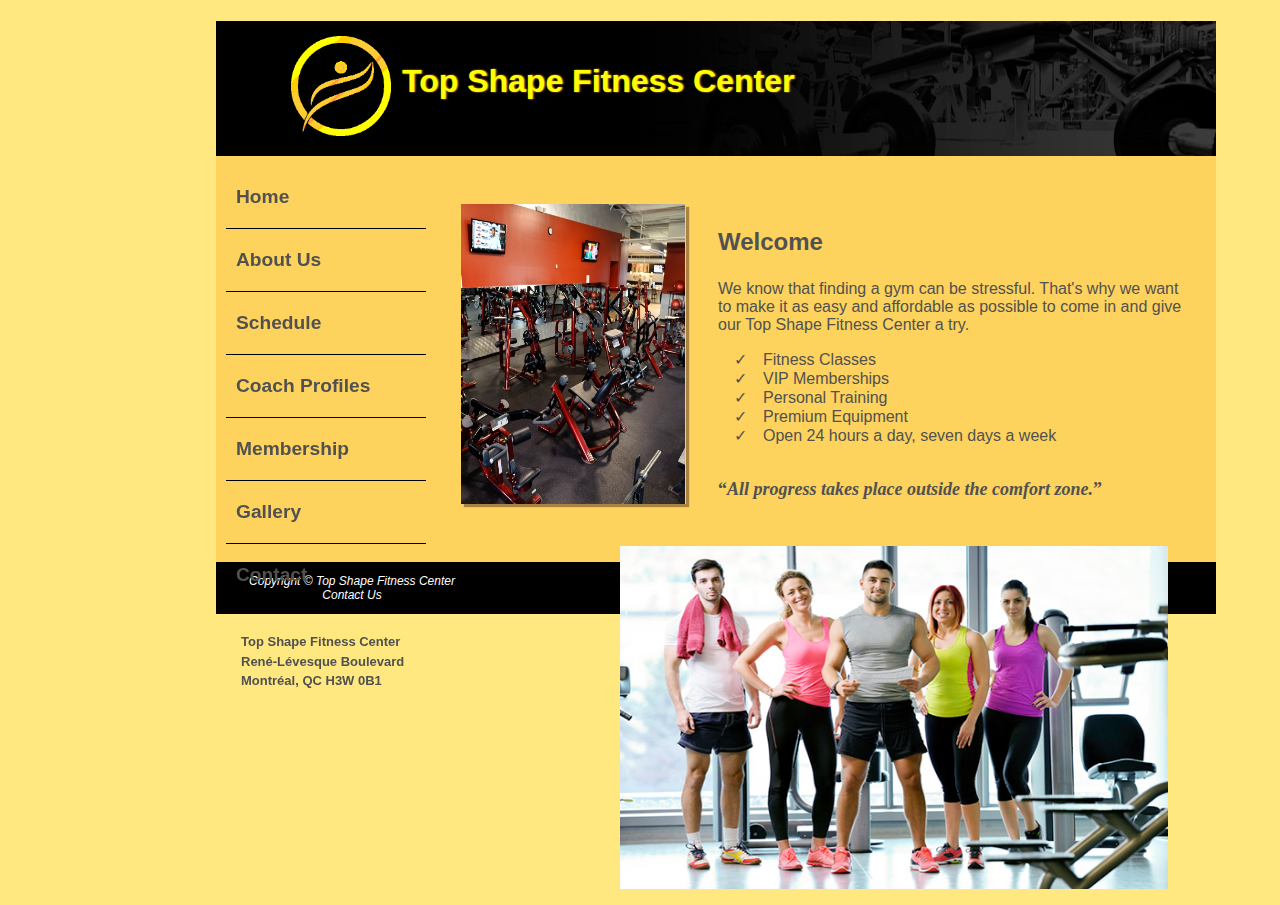
<file: Final Project/index.html>
<!-- -------------------------------------------------------
Final Project
Written by: Jean Paul Enrique 2195421 and Jianguan Liang 2201546 
*Jean Paul responsibilities include: conception design, html, css, table, images, logo
*Jianguan responsibilities include: conception design, html, table, form
For “Front-End Web Programming” Section 05807– Winter 2022
// -------------------------------------------------------- -->
<!DOCTYPE html>
<html lang="en">
<head>
<title>
Home
</title>
<meta charset="utf-8">
<meta name="viewport" content="width=device-width, initial-scale=1.0">
<link rel="stylesheet" href="style.css">
</head>

<body>
<div id="wrapper">
<header>
	<div class="header">
		<img src="images/top_shape_logo.gif" alt="logo" />
		<h1>Top Shape Fitness Center</h1>
	</div>
</header>

<nav class="sidebar">
		<nav>
			<li><a href="index.html"><b>Home</b></a></li>
			<li><a href="about us.html"><b>About Us</b></a></li>
			<li><a href="schedule.html"><b>Schedule</b></a></li>
			<li><a href="coach profiles.html"><b>Coach Profiles</b></a></li>
			<li><a href="membership.html"><b>Membership</b></a></li>
			<li><a href="gallery.html"><b>Gallery</b></a></li>
			<li><a href="contact.html"><b>Contact</b></a></li>
		</nav>

	<div id="address"> 
    <aside> Top Shape Fitness Center </aside>
    <aside> René-Lévesque Boulevard</aside>
    <aside> Montréal, QC H3W 0B1 <br /><br /> </aside>
  </div>
</nav>

<main>
		<span class="floatleft"><img src="images/gym1.jpg" height="300" width="225" alt="Fitness Center"></span>
		<h3>Welcome</h3>
		<p>We know that finding a gym can be stressful. That's why we want to make it as easy and affordable as possible to come in and give our Top Shape Fitness Center a try.</p>
			<ul>
				<li>Fitness Classes</li>
				<li>VIP Memberships</li>
				<li>Personal Training</li>
				<li>Premium Equipment</li>
				<li>Open 24 hours a day, seven days a week </li>
			</ul><br>
			<h2><q><i>All progress takes place outside the comfort zone.</i></q></h2>
			<div class="image_staff"> <img src="images/fitness_staff.jpg" width="580" height="375" alt="image1" />
</main>

<footer>
	Copyright &copy; Top Shape Fitness Center <br/>
	<a href="https://www.google.com/gmail/"> Contact Us</a>
</footer>

</div>
</body>
</html>
</file>
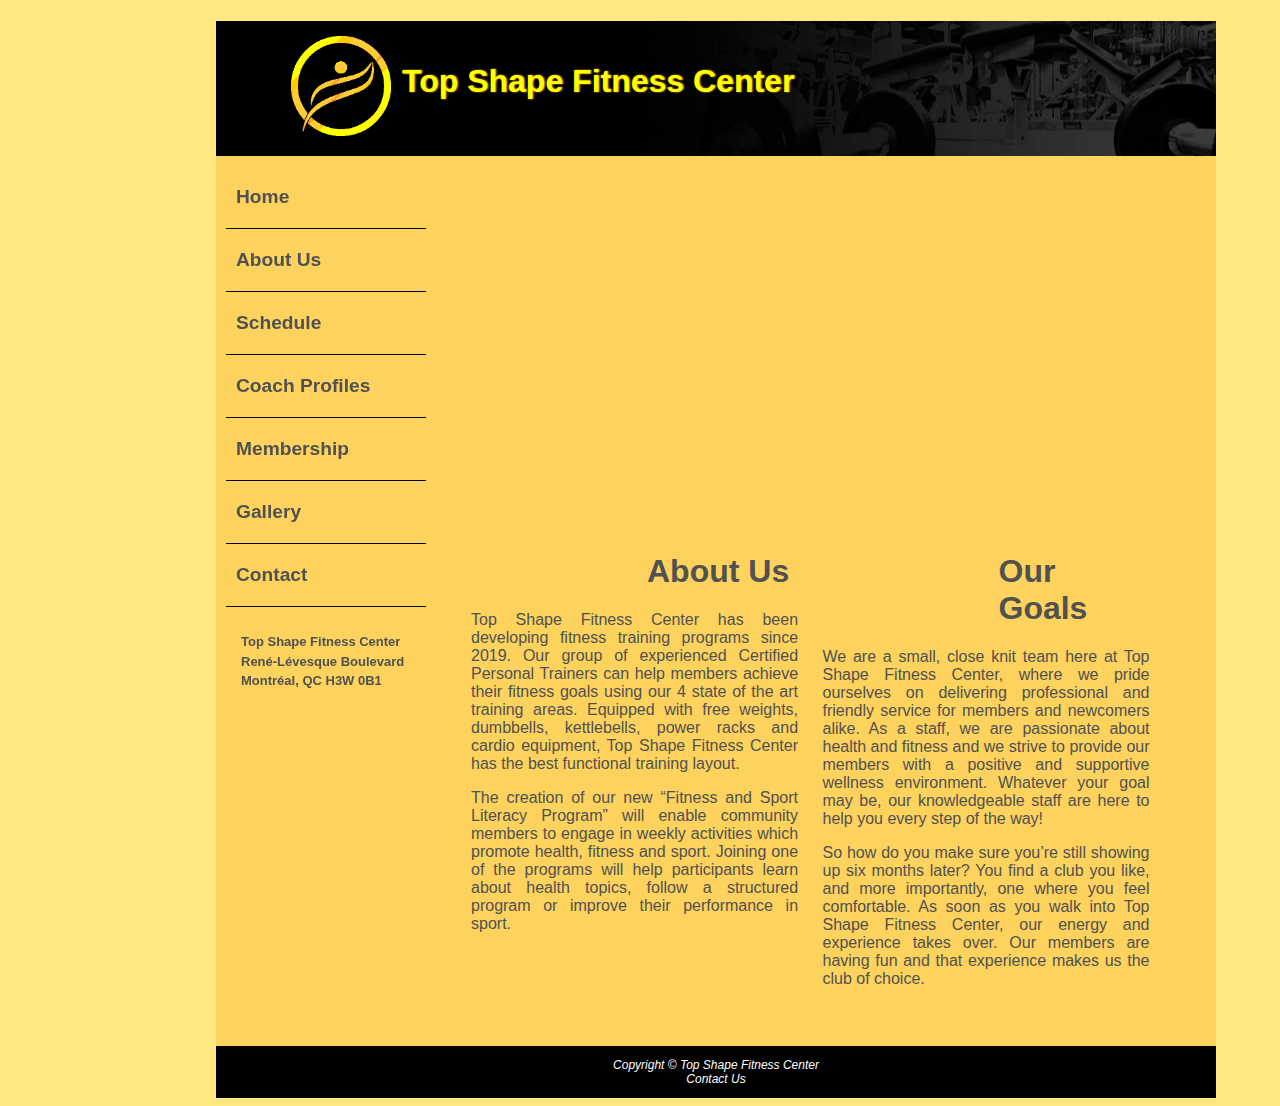
<file: Final Project/about us.html>
<!-- -------------------------------------------------------
Final Project
Written by: Jean Paul Enrique 2195421 and Jianguan Liang 2201546 
*Jean Paul responsibilities include: conception design, html, css, table, images, logo
*Jianguan responsibilities include: conception design, html, table, form
For “Front-End Web Programming” Section 05807– Winter 2022
// -------------------------------------------------------- -->
<!DOCTYPE html>
<html lang="en">
<head>
<title>
About Us
</title>
<meta charset="utf-8">
<meta name="viewport" content="width=device-width, initial-scale=1.0">
<link rel="stylesheet" href="style.css">
</head>

<body>
<div id="wrapper">
<header>
	<div class="header">
		<img src="images/top_shape_logo.gif" alt="logo" />
		<h1>Top Shape Fitness Center</h1>
	</div>
</header>

<nav class="sidebar">
		<nav>
			<li><a href="index.html"><b>Home</b></a></li>
			<li><a href="about us.html"><b>About Us</b></a></li>
			<li><a href="schedule.html"><b>Schedule</b></a></li>
			<li><a href="coach profiles.html"><b>Coach Profiles</b></a></li>
			<li><a href="membership.html"><b>Membership</b></a></li>
			<li><a href="gallery.html"><b>Gallery</b></a></li>
			<li><a href="contact.html"><b>Contact</b></a></li>
		</nav>

	<div id="address"> 
    <aside> Top Shape Fitness Center </aside>
    <aside> René-Lévesque Boulevard</aside>
    <aside> Montréal, QC H3W 0B1 <br /><br /> </aside>
  </div>
</nav>

<main>
  <iframe style="display: block; margin: auto;" width="560" height="315" src="https://www.youtube.com/embed/7gH0H4aunJU" title="YouTube video player" frameborder="0" allow="accelerometer; autoplay; clipboard-write; encrypted-media; gyroscope; picture-in-picture" allowfullscreen></iframe>

    <div class="row">
      <section class="row-1">
        <h1>About Us</h1>
        <p>Top Shape Fitness Center has been developing fitness training programs since 2019. Our group of experienced Certified Personal Trainers can help members achieve their fitness goals using our 4 state of the art training areas. Equipped with free weights, dumbbells, kettlebells, power racks and cardio equipment, Top Shape Fitness Center has the best functional training layout.</p>
        <p>The creation of our new “Fitness and Sport Literacy Program” will enable community members to engage in weekly activities which promote health, fitness and sport. Joining one of the programs will help participants learn about health topics, follow a structured program or improve their performance in sport.</p>
      </section>

      <section class="row-1">
        <h1>Our Goals</h1>
        <p>We are a small, close knit team here at Top Shape Fitness Center, where we pride ourselves on delivering professional and friendly service for members and newcomers alike. As a staff, we are passionate about health and fitness and we strive to provide our members with a positive and supportive wellness environment. Whatever your goal may be, our knowledgeable staff are here to help you every step of the way!</p>
        <p>So how do you make sure you’re still showing up six months later? You find a club you like, and more importantly, one where you feel comfortable. As soon as you walk into Top Shape Fitness Center, our energy and experience takes over. Our members are having fun and that experience makes us the club of choice.</p>
      </section>
</main>

<footer>
	Copyright &copy; Top Shape Fitness Center <br/>
	<a href="https://www.google.com/gmail/"> Contact Us</a>
</footer>

</div>
</body>
</html>
</file>
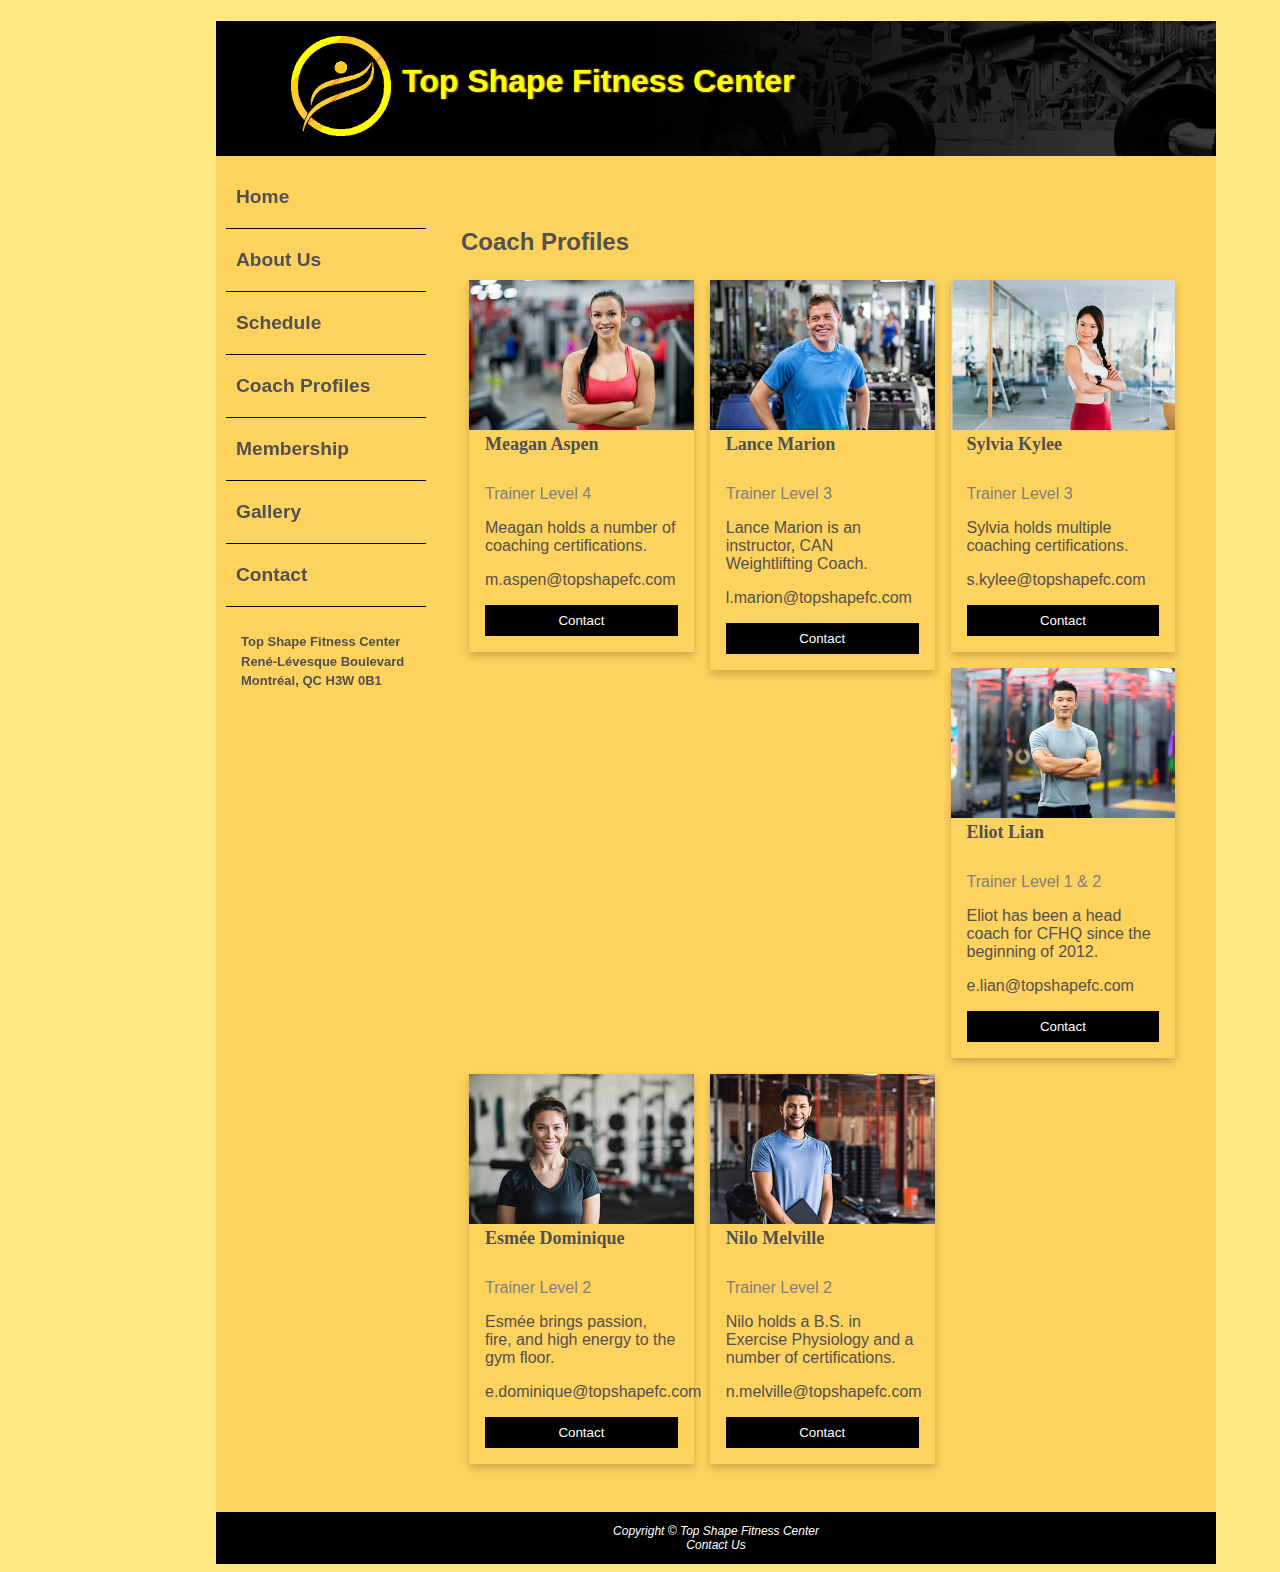
<file: Final Project/coach profiles.html>
<!-- -------------------------------------------------------
Final Project
Written by: Jean Paul Enrique 2195421 and Jianguan Liang 2201546 
*Jean Paul responsibilities include: conception design, html, css, table, images, logo
*Jianguan responsibilities include: conception design, html, table, form
For “Front-End Web Programming” Section 05807– Winter 2022
// -------------------------------------------------------- -->
<!DOCTYPE html>
<html lang="en">
<head>
<title>
Coach Profiles
</title>
<meta charset="utf-8">
<meta name="viewport" content="width=device-width, initial-scale=1.0">
<link rel="stylesheet" href="style.css">
</head>

<body>
<div id="wrapper">
<header>
	<div class="header">
		<img src="images/top_shape_logo.gif" alt="logo" />
		<h1>Top Shape Fitness Center</h1>
	</div>
</header>

<nav class="sidebar">
		<nav>
			<li><a href="index.html"><b>Home</b></a></li>
			<li><a href="about us.html"><b>About Us</b></a></li>
			<li><a href="schedule.html"><b>Schedule</b></a></li>
			<li><a href="coach profiles.html"><b>Coach Profiles</b></a></li>
			<li><a href="membership.html"><b>Membership</b></a></li>
			<li><a href="gallery.html"><b>Gallery</b></a></li>
			<li><a href="contact.html"><b>Contact</b></a></li>
		</nav>

	<div id="address"> 
    <aside> Top Shape Fitness Center </aside>
    <aside> René-Lévesque Boulevard</aside>
    <aside> Montréal, QC H3W 0B1 <br /><br /> </aside>
  </div>
</nav>

<main>
  <h3>Coach Profiles</h3>
  <div class="row">
    <div class="column">
      <div class="card">
        <img src="images/profile1.jpg" alt="Meagan" style="width:100%">
        <div class="container">
          <h2>Meagan Aspen</h2>
          <p class="title">Trainer Level 4</p>
          <p>Meagan holds a number of coaching certifications.</p>
          <p>m.aspen@topshapefc.com</p>
          <p><button class="button"><a href="https://www.google.com/gmail/">Contact</a></button></p>
        </div>
      </div>
    </div>
 
    <div class="column">
      <div class="card">
        <img src="images/profile5.jpg" alt="Lance" style="width:100%">
        <div class="container">
          <h2>Lance Marion</h2>
          <p class="title">Trainer Level 3</p>
          <p>Lance Marion is an instructor, CAN Weightlifting Coach.</p>
          <p>l.marion@topshapefc.com</p>
          <p><button class="button"><a href="https://www.google.com/gmail/">Contact</a></button></p>
        </div>
      </div>
    </div>
  
    <div class="column">
      <div class="card">
        <img src="images/profile3.jpg" alt="Sylvia" style="width:100%">
        <div class="container">
          <h2>Sylvia Kylee</h2>
          <p class="title">Trainer Level 3</p>
          <p>Sylvia holds multiple coaching certifications.</p>
          <p>s.kylee@topshapefc.com</p>
          <p><button class="button"><a href="https://www.google.com/gmail/">Contact</a></button></p>
        </div>
      </div>
    </div>

    <div class="column">
      <div class="card">
        <img src="images/profile6.jpg" alt="Eliot" style="width:100%">
        <div class="container">
          <h2>Eliot Lian</h2>
          <p class="title">Trainer Level 1 &amp; 2</p>
          <p>Eliot has been a head coach for CFHQ since the beginning of 2012.</p>
          <p>e.lian@topshapefc.com</p>
          <p><button class="button"><a href="https://www.google.com/gmail/">Contact</a></button></p>
        </div>
      </div>
    </div>

    <div class="column">
      <div class="card">
        <img src="images/profile2.jpg" alt="Esmée" style="width:100%">
        <div class="container">
          <h2>Esmée Dominique</h2>
          <p class="title">Trainer Level 2</p>
          <p>Esmée brings passion, fire, and high energy to the gym floor. </p>
          <p>e.dominique@topshapefc.com</p>
          <p><button class="button"><a href="https://www.google.com/gmail/">Contact</a></button></p>
        </div>
      </div>
    </div>

    <div class="column">
      <div class="card">
        <img src="images/profile4.jpg" alt="Nilo" style="width:100%">
        <div class="container">
          <h2>Nilo Melville</h2>
          <p class="title">Trainer Level 2</p>
          <p>Nilo holds a B.S. in Exercise Physiology and a number of certifications.</p>
          <p>n.melville@topshapefc.com</p>
          <p><button class="button"><a href="https://www.google.com/gmail/">Contact</a></button></p>
        </div>
      </div>
    </div>
  </div>
</main>

<footer>
	Copyright &copy; Top Shape Fitness Center <br/>
	<a href="https://www.google.com/gmail/"> Contact Us</a>
</footer>

</div>
</body>
</html>
</file>
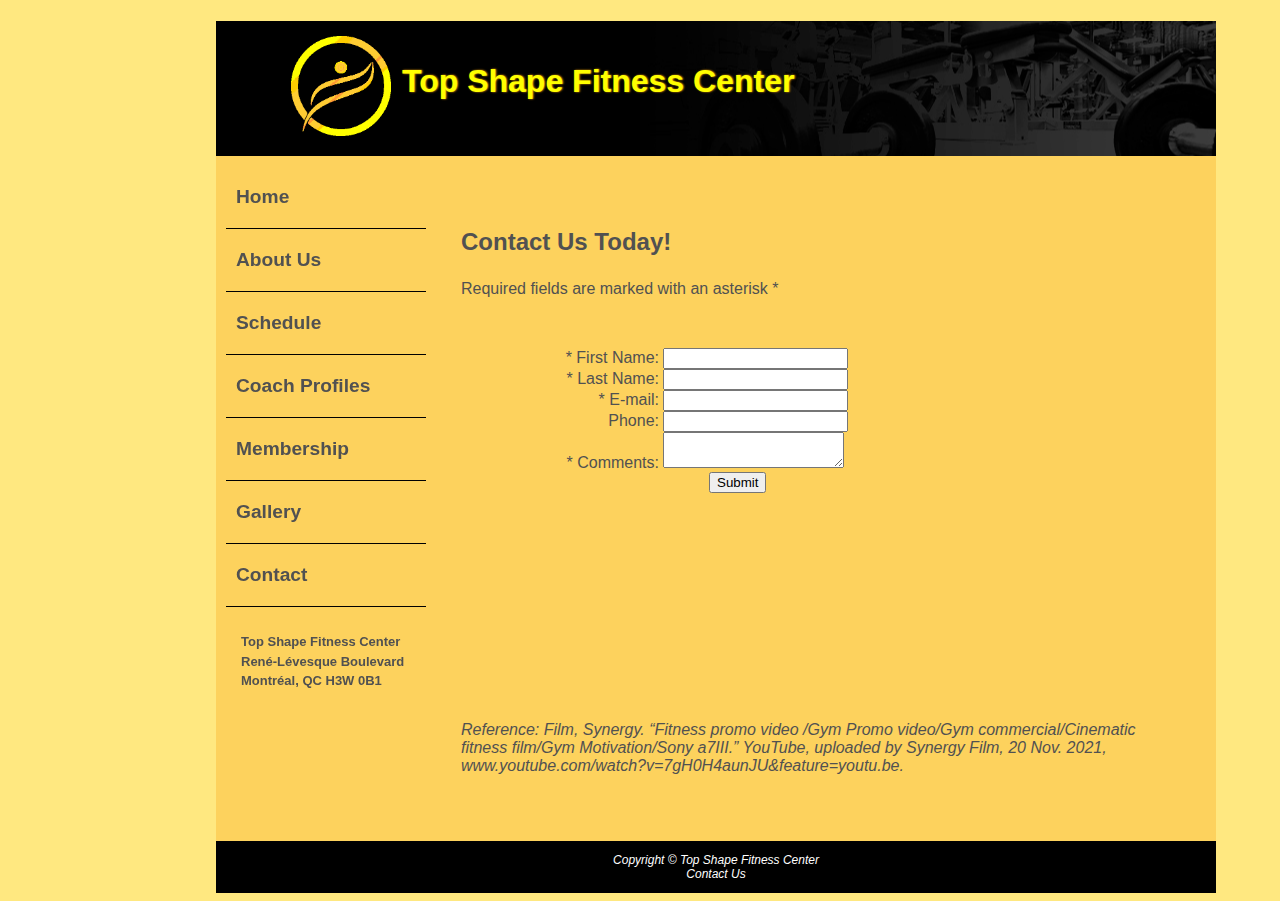
<file: Final Project/contact.html>
<!-- -------------------------------------------------------
Final Project
Written by: Jean Paul Enrique 2195421 and Jianguan Liang 2201546 
*Jean Paul responsibilities include: conception design, html, css, table, images, logo
*Jianguan responsibilities include: conception design, html, table, form
For “Front-End Web Programming” Section 05807– Winter 2022
// -------------------------------------------------------- -->
<!DOCTYPE html>
<html lang="en">
<head>
<title>
Contact Us
</title>
<meta charset="utf-8">
<meta name="viewport" content="width=device-width, initial-scale=1.0">
<link rel="stylesheet" href="style.css">
</head>

<body>
<div id="wrapper">
<header>
	<div class="header">
		<img src="images/top_shape_logo.gif" alt="logo" />
		<h1>Top Shape Fitness Center</h1>
	</div>
</header>

<nav class="sidebar">
		<nav>
			<li><a href="index.html"><b>Home</b></a></li>
			<li><a href="about us.html"><b>About Us</b></a></li>
			<li><a href="schedule.html"><b>Schedule</b></a></li>
			<li><a href="coach profiles.html"><b>Coach Profiles</b></a></li>
			<li><a href="membership.html"><b>Membership</b></a></li>
			<li><a href="gallery.html"><b>Gallery</b></a></li>
			<li><a href="contact.html"><b>Contact</b></a></li>
		</nav>

	<div id="address"> 
    <aside> Top Shape Fitness Center </aside>
    <aside> René-Lévesque Boulevard</aside>
    <aside> Montréal, QC H3W 0B1 <br /><br /> </aside>
  </div>
</nav>

		<main>
			<h3>Contact Us Today!</h3>
			<div id="p">
			<caption>Required fields are marked with an asterisk *</caption>
				<form method="get">
					<div class="block">
						<label for="Name">* First Name:</label>
						<input type="text" name="Name" required="required">
					</div>
		
					<div class="block">
						<label for="Name">* Last Name:</label>
						<input type="text" name="Name" required="required">
					</div>
			
					<div class="block">
						<label for="Email">* E-mail:</label>
						<input type="email" name="Email" required="required">
					</div>
			
					<div class="block">
						<label for="phone">Phone:</label>
						<input rows="2" cols="20"  name="aboutUs">
					</div>
			
					<div class="block">
						<label for="Comments">* Comments:</label>
						<textarea rows="2" cols="20" name="Comments" required="required"></textarea>
					</div>
					
						<input type="submit" value="Submit" id="submit">
					</form></div><br><br><br><br><br><br><br><br><br>

    <p><i><caption>Reference:</caption> Film, Synergy. “Fitness promo video /Gym Promo video/Gym commercial/Cinematic fitness film/Gym Motivation/Sony a7III.” YouTube, uploaded by Synergy Film, 20 Nov. 2021, www.youtube.com/watch?v=7gH0H4aunJU&feature=youtu.be.</i></p>
</main><br>

<footer>
	Copyright &copy; Top Shape Fitness Center <br/>
	<a href="https://www.google.com/gmail/"> Contact Us</a>
</footer>

</div>
</body>
</html>
</file>
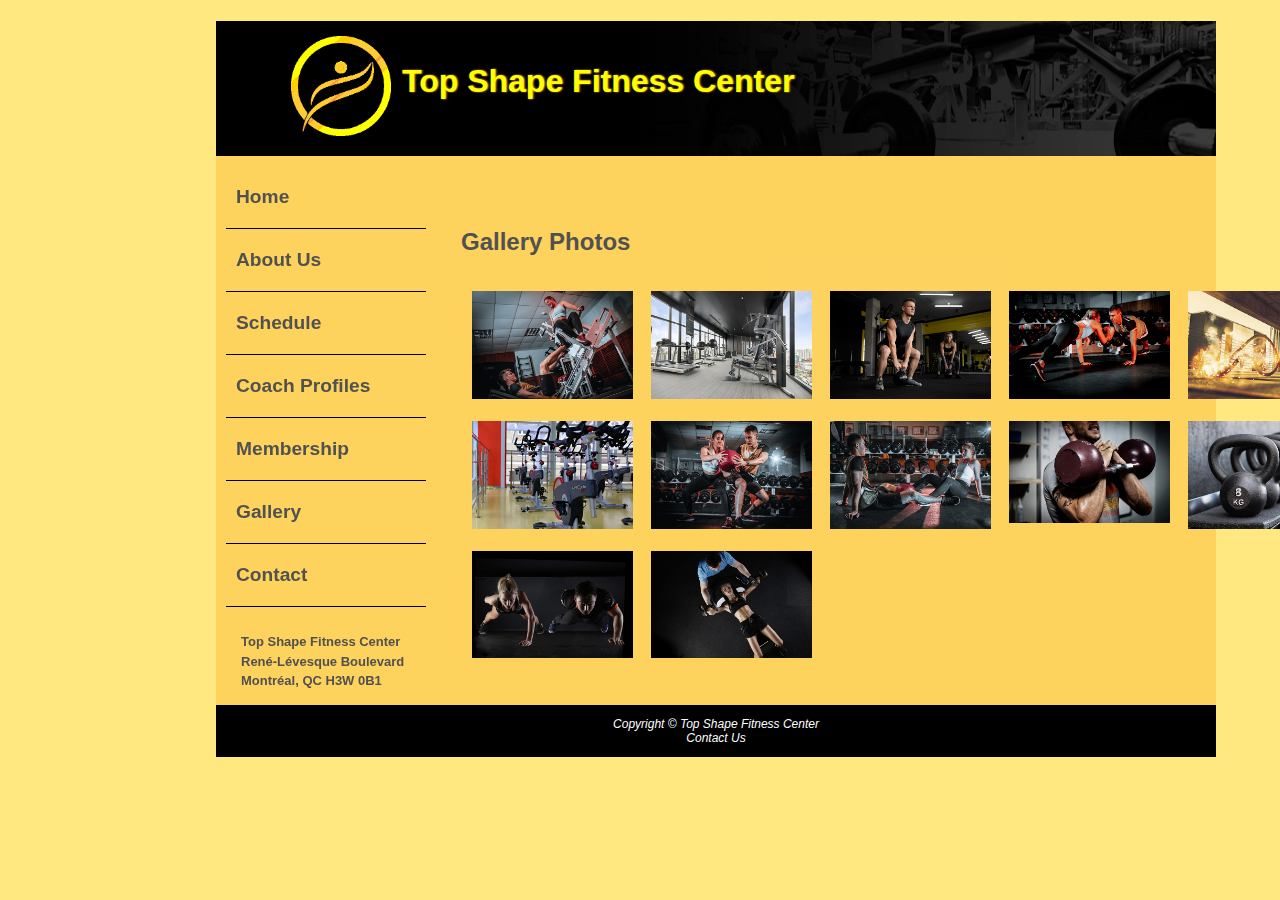
<file: Final Project/gallery.html>
<!-- -------------------------------------------------------
Final Project
Written by: Jean Paul Enrique 2195421 and Jianguan Liang 2201546 
*Jean Paul responsibilities include: conception design, html, css, table, images, logo
*Jianguan responsibilities include: conception design, html, table, form
For “Front-End Web Programming” Section 05807– Winter 2022
// -------------------------------------------------------- -->
<!DOCTYPE html>
<html lang="en">
<head>
<title>
Gallery
</title>
<meta charset="utf-8">
<meta name="viewport" content="width=device-width, initial-scale=1.0">
<link rel="stylesheet" href="style.css">
</head>

<body>
<div id="wrapper">
<header>
	<div class="header">
		<img src="images/top_shape_logo.gif" alt="logo" />
		<h1>Top Shape Fitness Center</h1>
	</div>
</header>

<nav class="sidebar">
		<nav>
			<li><a href="index.html"><b>Home</b></a></li>
			<li><a href="about us.html"><b>About Us</b></a></li>
			<li><a href="schedule.html"><b>Schedule</b></a></li>
			<li><a href="coach profiles.html"><b>Coach Profiles</b></a></li>
			<li><a href="membership.html"><b>Membership</b></a></li>
			<li><a href="gallery.html"><b>Gallery</b></a></li>
			<li><a href="contact.html"><b>Contact</b></a></li>
		</nav>

	<div id="address"> 
    <aside> Top Shape Fitness Center </aside>
    <aside> René-Lévesque Boulevard</aside>
    <aside> Montréal, QC H3W 0B1 <br /><br /> </aside>
  </div>
</nav>

<main>
  <div id="content"></div>
    <div id="flow">
      <h3>Gallery Photos</h3>
        <div class="gallery cf">
          <div>
            <img src="images/img1.jpg"/>
          </div>
          <div>
            <img src="images/img2.jpg"/>
          </div>
          <div>
            <img src="images/img3.jpg"/>
          </div>
          <div>
            <img src="images/img4.jpg"/>
          </div>
          <div>
            <img src="images/img5.jpg"/>
          </div>
          <div>
            <img src="images/img6.jpg"/>
          </div>
          <div>
            <img src="images/img7.jpg"/>
          </div>

          <div>
            <img src="images/img8.jpg"/>
          </div>
          <div>
            <img src="images/img9.jpg"/>
          </div>
          <div>
            <img src="images/img10.jpg"/>
          </div>
          <div>
            <img src="images/img11.jpg"/>
          </div>
          <div>
            <img src="images/img12.jpg"/>
          </div>
      </div>
    </div>
</main>

<footer>
	Copyright &copy; Top Shape Fitness Center <br/>
	<a href="https://www.google.com/gmail/"> Contact Us</a>
</footer>

</div>
</body>
</html>
</file>
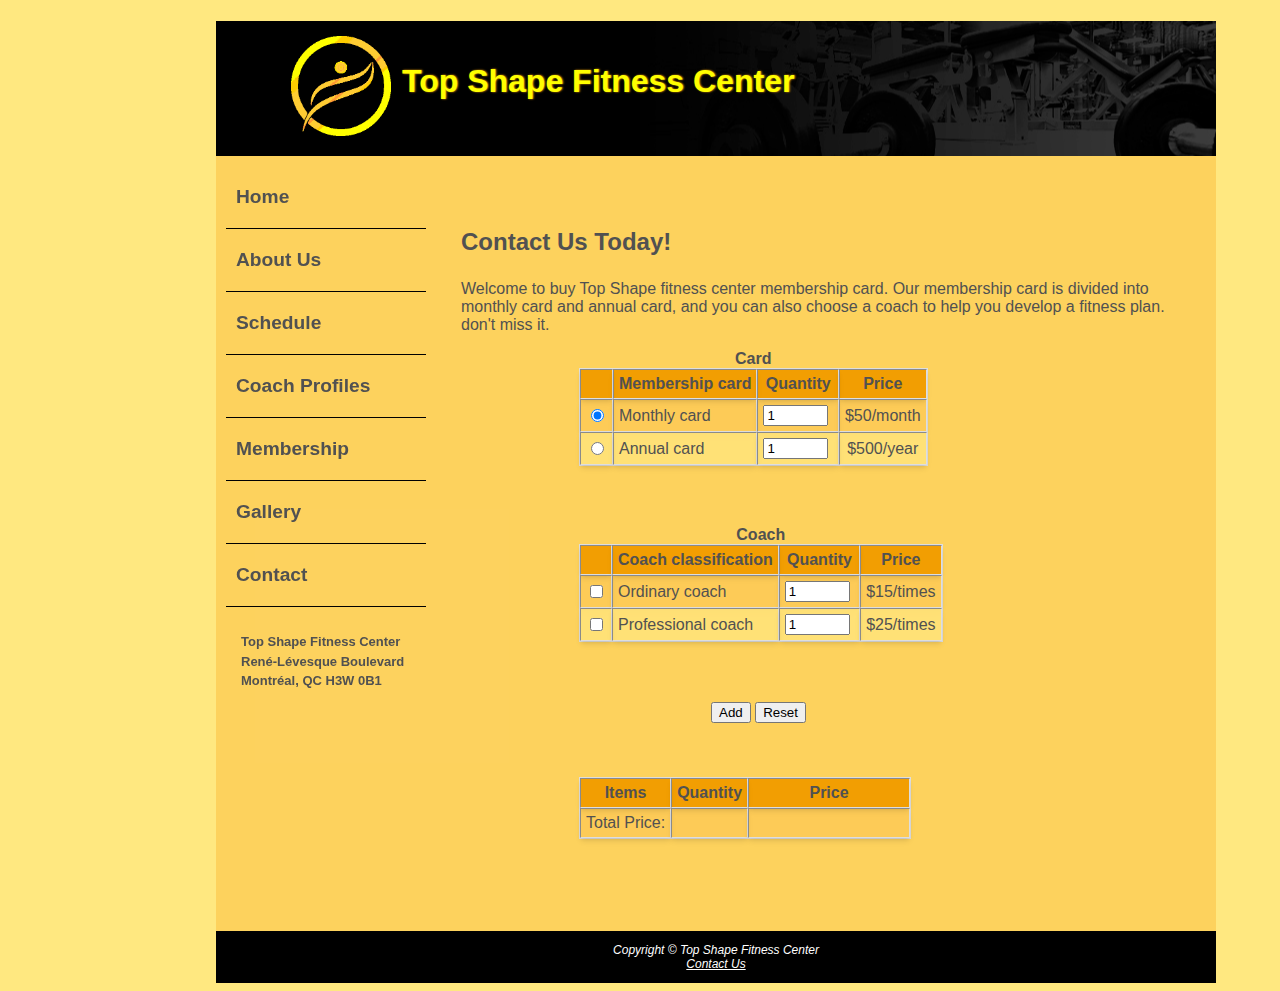
<file: Final Project/membership.html>
<!-- -------------------------------------------------------
Final Project
Written by: Jean Paul Enrique 2195421 and Jianguan Liang 2201546 
*Jean Paul responsibilities include: conception design, html, css, table, images, logo
*Jianguan responsibilities include: conception design, html, table, form
For “Front-End Web Programming” Section 05807– Winter 2022
// -------------------------------------------------------- -->
<!DOCTYPE html>
<html lang="en">
<head>
<title>
Membership
</title>
<meta charset="utf-8">
<meta name="viewport" content="width=device-width, initial-scale=1.0">
<link rel="stylesheet" href="style.css">

	<script>
	function Addorder(){
		var x = document.getElementById("list").insertRow(1);
		var y0 = x.insertCell(0);
		var y1 = x.insertCell(1);
		var y2 = x.insertCell(2);	
		
		if(document.getElementById("Monthlycard").checked==true){
			var myselectcard = document.getElementById("Monthlycard");	
//			alert(myselectcard);
			var selectText = "Monthly card";
			var selectvalue = myselectcard.value;
//			alert(selectvalue);
			var Quantity = document.getElementById("Mquantity").value;
//			alert(Quantity);
			var Price =  parseFloat(selectvalue)*Quantity;
//				alert(Price);
			y0.innerHTML = selectText;
			y1.innerHTML = Quantity;
			y2.innerHTML = "$"+Price;
			
		}		
		else if(document.getElementById("Annualcard").checked==true){
			var myselectcard = document.getElementById("Annualcard");	
			var selectText = "Annual card";
			var selectvalue = myselectcard.value;
			var Quantity = document.getElementById("Aquantity").value;
			var Price =  parseFloat(selectvalue)*Quantity;
			y0.innerHTML = selectText;
			y1.innerHTML = Quantity;
			y2.innerHTML = "$"+Price;			
		}
		
		if(document.getElementById("Ordinary").checked==true){
			var x1 = document.getElementById("list").insertRow(1);
			var y00 = x1.insertCell(0);
			var y11 = x1.insertCell(1);
			var y22 = x1.insertCell(2);	
			var myselectcard = document.getElementById("Ordinary");	
			var selectText = "Ordinary coach";
			var selectvalue = myselectcard.value;
			var Quantity = document.getElementById("Oquantity").value;
			var Price =  parseFloat(selectvalue)*Quantity;
			y00.innerHTML = selectText;
			y11.innerHTML = Quantity;
			y22.innerHTML = "$"+Price;			
		}
		if(document.getElementById("Professional").checked==true){
			var x1 = document.getElementById("list").insertRow(1);
			var y00 = x1.insertCell(0);
			var y11 = x1.insertCell(1);
			var y22 = x1.insertCell(2);	
			var myselectcard = document.getElementById("Professional");		
			var selectText = "Professional coach";
			var selectvalue = myselectcard.value;
			var Quantity = document.getElementById("Pquantity").value;
			var Price =  parseFloat(selectvalue)*Quantity;
			y00.innerHTML = selectText;
			y11.innerHTML = Quantity;
			y22.innerHTML = "$"+Price;			
		}
		
		var tableid = document.getElementById("list");
		var str='0';
		var value;
		var i;
		for(i=1;i<tableid.rows.length-1;i++){
				value = tableid.rows[i].cells[2].innerHTML.replace('$','');					
				
				str = (parseFloat(str))+ (parseFloat(value));
		}
		document.getElementById("total").innerHTML =  "$"+str;
	}

	function reset1(){
		document.getElementById("Monthlycard").checked=true;
		document.getElementById("Annualcard").checked=false;
		document.getElementById("Ordinary").checked=false;
		document.getElementById("Professional").checked=false;
		document.getElementById("Mquantity").value = "1";
		document.getElementById("Aquantity").value = "1";
		document.getElementById("Oquantity").value = "1";
		document.getElementById("Pquantity").value = "1";
		
		document.getElementById("total").innerHTML =  "";
		deletetable();
	}
	function deletetable(){
		var tableid = document.getElementById("list");
		var i=1;
		var len = tableid.rows.length;

		if(len>2){
			for(i=1;i<tableid.rows.length-1;i++){
				tableid.rows[i].remove();	
			}
			deletetable()
		}else return;
	}
</script>
</head>

<body>
<div id="wrapper">
<header>
	<div class="header">
		<img src="images/top_shape_logo.gif" alt="logo" />
		<h1>Top Shape Fitness Center</h1>
	</div>
</header>

<nav class="sidebar">
		<nav>
			<li><a href="index.html"><b>Home</b></a></li>
			<li><a href="about us.html"><b>About Us</b></a></li>
			<li><a href="schedule.html"><b>Schedule</b></a></li>
			<li><a href="coach profiles.html"><b>Coach Profiles</b></a></li>
			<li><a href="membership.html"><b>Membership</b></a></li>
			<li><a href="gallery.html"><b>Gallery</b></a></li>
			<li><a href="contact.html"><b>Contact</b></a></li>
		</nav>

	<div id="address"> 
    <aside> Top Shape Fitness Center </aside>
    <aside> René-Lévesque Boulevard</aside>
    <aside> Montréal, QC H3W 0B1 <br /><br /> </aside>
  </div>
</nav>

<main>
	<h3>Contact Us Today!</h3>
	<p>Welcome to buy Top Shape fitness center membership card. Our membership card is divided into monthly card and annual card, and you can also choose a coach to help you develop a fitness plan. don't miss it.</p>
  <table border="2">
    <caption><b>Card</b></caption>
    <thead>
      <tr>
        <th>&nbsp;  </th>
        <th> Membership card </th>
        <th> Quantity </th>
		  <th> Price </th>
      </tr>
    </thead>
    <tbody>
      <tr>
        <td><input type="radio" name="card" value="50" id="Monthlycard"checked></td>
        <td class="fit">Monthly card</td>
        <td><input id="Mquantity" size="5" type="text" value="1">&nbsp;</td>
		  <td>$50/month</td>
      </tr> 
      <tr class="row-2">
        <td><input type="radio" name="card" value="500" id="Annualcard"></td>
        <td class="fit">Annual card</td>
        <td><input id="Aquantity" size="5" type="text" value="1" >&nbsp;</td>
		  <td>$500/year</td>
      </tr>
    </tbody>
  </table>  
  
  <table border="2">
    <caption><b>Coach</b></caption>
    <thead>
      <tr>
        <th>  </th>
        <th> Coach classification </th>
        <th> Quantity </th>
		  <th> Price </th>
      </tr>
    </thead>
    <tbody>
      <tr>
        <td><input type="checkbox" id="Ordinary" value="15"></td>
        <td class="fit">Ordinary coach</td>
        <td><input id="Oquantity" size="5" type="text" value="1">&nbsp;</td>
		  <td>$15/times</td>
      </tr> 
      <tr class="row-2">
        <td><input type="checkbox" id="Professional" value="25"></td>
        <td class="fit">Professional coach</td>
        <td><input id="Pquantity" size="5" type="text" value="1">&nbsp;</td>
		  <td>$25/times</td>
      </tr>      
    </tbody>
	  </table>
	<div id="bu"><input type="button" value="Add" onClick="Addorder()">  <input type="reset" value="Reset" onClick="reset1()">  
	</div><br><br>
	<table border="2" id="list">
    <caption><b>&nbsp;</b></caption>
    <thead>
      <tr>
        <th> Items </th>
        <th>Quantity </th>       
		  <th> Price </th>
      </tr>
    </thead>
    
     
      <tr class="Total">
        
        <td class="fit" >Total Price:</td>
        <td></td>
		  <td><label id="total"></label></td>
      </tr>
  </table>
</main>

<footer>
	Copyright &copy; Top Shape Fitness Center <br />
	<u><a href="https://www.google.com/gmail/"> Contact Us</a></u> <br />
</footer>

</div>
</body>
</html>
</file>
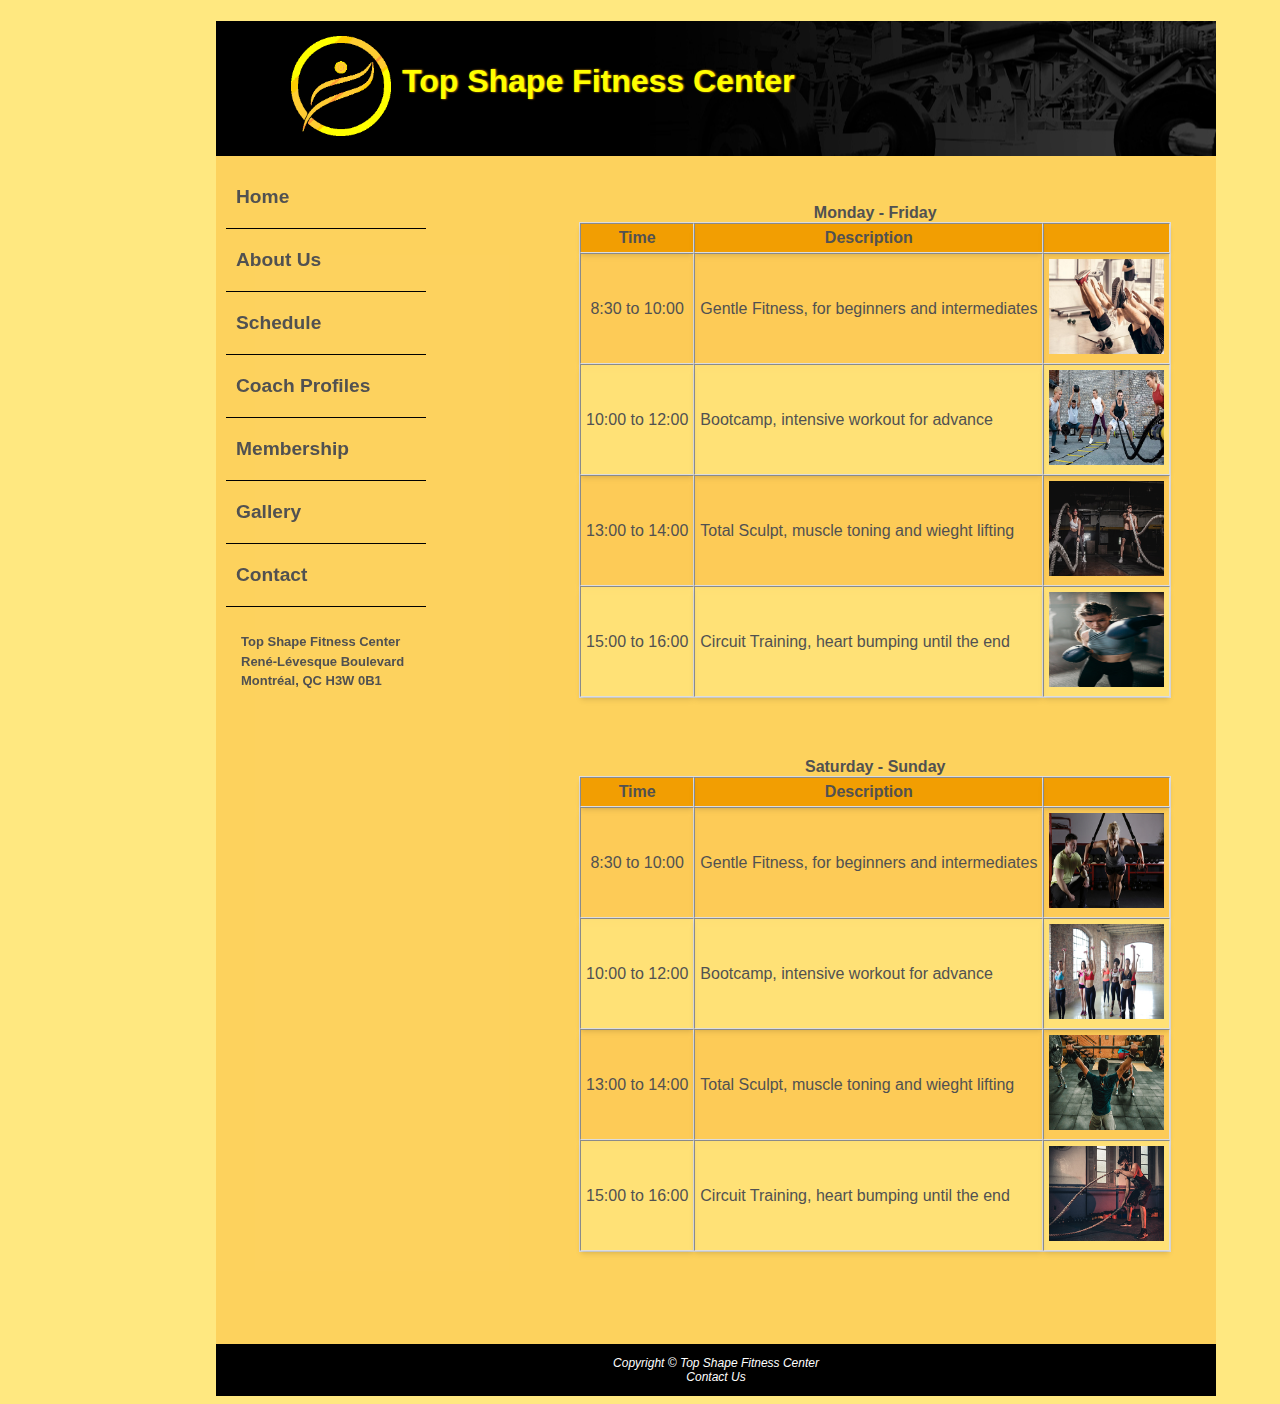
<file: Final Project/schedule.html>
<!-- -------------------------------------------------------
Final Project
Written by: Jean Paul Enrique 2195421 and Jianguan Liang 2201546 
*Jean Paul responsibilities include: conception design, html, css, table, images, logo
*Jianguan responsibilities include: conception design, html, table, form
For “Front-End Web Programming” Section 05807– Winter 2022
// -------------------------------------------------------- -->
<!DOCTYPE html>
<html lang="en">
<head>
<title>
Schedule
</title>
<meta charset="utf-8">
<meta name="viewport" content="width=device-width, initial-scale=1.0">
<link rel="stylesheet" href="style.css">
</head>

<body>
<div id="wrapper">
<header>
	<div class="header">
		<img src="images/top_shape_logo.gif" alt="logo" />
		<h1>Top Shape Fitness Center</h1>
	</div>
</header>

<nav class="sidebar">
		<nav>
			<li><a href="index.html"><b>Home</b></a></li>
			<li><a href="about us.html"><b>About Us</b></a></li>
			<li><a href="schedule.html"><b>Schedule</b></a></li>
			<li><a href="coach profiles.html"><b>Coach Profiles</b></a></li>
			<li><a href="membership.html"><b>Membership</b></a></li>
			<li><a href="gallery.html"><b>Gallery</b></a></li>
			<li><a href="contact.html"><b>Contact</b></a></li>
		</nav>

	<div id="address"> 
    <aside> Top Shape Fitness Center </aside>
    <aside> René-Lévesque Boulevard</aside>
    <aside> Montréal, QC H3W 0B1 <br /><br /> </aside>
  </div>
</nav>

<main role="main">
  <table border="2">
    <caption><b>Monday - Friday</b></caption>
    <thead>
      <tr>
        <th> Time </th>
        <th> Description </th>
        <th>  </th>
      </tr>
    </thead>
    <tbody>
      <tr>
        <td>8:30 to 10:00</td>
        <td class="fit">Gentle Fitness, for beginners and intermediates</td>
        <td> <img src="images/thumb1.jpg" width="115" height="95" alt="Gym1"> </td>
      </tr> 
      <tr class="row-2">
        <td>10:00 to 12:00</td>
        <td class="fit">Bootcamp, intensive workout for advance</td>
        <td> <img src="images/thumb2.jpg" width="115" height="95" alt="Gym2"> </td>
      </tr>
      <tr>
        <td>13:00 to 14:00</td>
        <td class="fit">Total Sculpt, muscle toning and wieght lifting</td>
        <td> <img src="images/thumb3.jpg" width="115" height="95" alt="Gym3"> </td>
      </tr>
      <tr class="row-2">
        <td>15:00 to 16:00</td>
        <td class="fit">Circuit Training, heart bumping until the end</td>
        <td> <img src="images/thumb4.jpg" width="115" height="95" alt="Gym4"> </td>
      </tr>
    </tbody>
  </table>

  <table border="2">
    <caption><b>Saturday - Sunday</b></caption>
    <thead>
      <tr>
        <th> Time </th>
        <th> Description </th>
        <th>  </th>
      </tr>
    </thead>
    <tbody>
      <tr>
        <td>8:30 to 10:00</td>
        <td class="fit">Gentle Fitness, for beginners and intermediates</td>
        <td> <img src="images/thumb5.jpg" width="115" height="95" alt="Gym5"> </td>
      </tr> 
      <tr class="row-2">
        <td>10:00 to 12:00</td>
        <td class="fit">Bootcamp, intensive workout for advance</td>
        <td> <img src="images/thumb6.jpg" width="115" height="95" alt="Gym6"> </td>
      </tr>
      <tr>
        <td>13:00 to 14:00</td>
        <td class="fit">Total Sculpt, muscle toning and wieght lifting</td>
        <td> <img src="images/thumb7.jpg" width="115" height="95" alt="Gym7"> </td>
      </tr>
      <tr class="row-2">
        <td>15:00 to 16:00</td>
        <td class="fit">Circuit Training, heart bumping until the end</td>
        <td> <img src="images/thumb8.jpg" width="115" height="95" alt="Gym8"> </td>
      </tr>
    </tbody>
  </table>
</main>

<footer>
	Copyright &copy; Top Shape Fitness Center <br/>
	<a href="https://www.google.com/gmail/"> Contact Us</a>
</footer>

</div>
</body>
</html>
</file>
<file: Final Project/style.css>
/*-- -------------------------------------------------------
Final Project
Written by: Jean Paul Enrique 2195421 and Jianguan Liang 2201546 
*Jean Paul responsibilities include: conception design, html, css, table, images, logo
*Jianguan responsibilities include: conception design, html, table, form
For “Front-End Web Programming” Section 05807– Winter 2022
// -------------------------------------------------------- -->*/
* { box-sizing: border-box;
}

body {
  background-color: #ffd31188;
  font-family: Verdana, Arial, sans-serif;
}

header {
  display: block;
  background-color: #000000;
  height: 135px;
  background-image: url('images/top_background_1.jpg');
  background-repeat: no-repeat;
  background-position: right;
  color: hsl(60, 100%, 50%);
  text-shadow: rgb(255, 170, 0) 1px 0 2px;
  }

  .header img {
    float: left;
    width: 100px;
    height: 100px;
    margin-left: 75px;
    margin-top: 15px;
    background: #000000;
  }
  
  .header h1 {
    position: relative;
    top: 40px;
    left: 10px;
  }

h1 {
  padding-top: 2px;
  padding-left: 5.5em;
}

h2 {
  font-family: Brush Script MT,cursive;
  font-size:1.125em;
  color: #515151;
  margin:0 0 30px;
  letter-spacing:0px;
}

h3 {
  font-size:1.5em;
}

main { 
  display: block;
  margin-left: 245px;
  padding-top: 3em;
  padding-bottom: 2em;
  padding-right: 2em;
  display: block; 
  color: #515151;
}

/* table row for schedule page */
.row-1 {
  display: inline-block;
  vertical-align: top;
  text-align: justify;
  width: 48%
}

.row-1 {
  padding: 10px;
}

/* bullet list for index */
ul {
  list-style: none;
}

ul li:before {
  content: '✓';
  padding: 1em;
}

/* image index page */
.image_staff img {
  padding: 1em;
  display: block;
  float: inline-end
}

.image_staff img {
  margin-left: 8em;
}

/* contact email hyperlink */
a {
  text-decoration: none;
  color: hsl(0, 0%, 100%);
}

footer {
  display: block;
	background-color: #000000;
  color: hsl(0, 0%, 100%);
  font-size: .75em;
  font-style: italic;
  text-align: center;
  padding: 1em;
}

#wrapper { width: 70%;
  margin-left: 13em;
  background: hsla(39, 95%, 57%, 0.395);
  min-width: 1000px;
  max-width: 1680px;}

#address {
	line-height: 150%;
	padding: 15px;
	margin-top: 2px;
	color: #515151;
	font-size: small;
	font-family: Arial, Helvetica, sans-serif;
}

/* nav sidebar hover */
.sidebar {
  display: block;
  font-family: 'arial', sans serif;
  font-weight: bold;
  font-size:medium;
  padding-top: 20px  ;
  margin-left: 10px;
  width: 200px;
  position: fixed;
  height: auto;
  overflow: auto;
}

.sidebar li {list-style:none;
  font-size:1.2em;
  display: block;
  margin:0 0 10px;
  padding:0 0 10px 0;
  color:#888;
  border-bottom:1px solid  rgb(0, 0, 0);}

.sidebar li a {  display: block;
  color: #515151;
  padding: 10px;
  display: block;
  text-decoration: none;
}

.sidebar a.active {
  display: block;
  background-color: #f2ff00;
  color: rgb(0, 0, 0);
}

.sidebar a:hover:not(.active) {
  display: block;
  background-color: #f2ff00;
  color: rgb(255, 0, 0);
}

/* floats image index page */
.floatleft img {
  display: block;
  float: left;
  margin-right: 2em; 
  padding-right: 1px;
  display: block;
  float: left;
  box-shadow: 3px 3px 1px rgba(60, 26, 26, 0.429);
}

/* columns side by side profile page */
.column {
  float: left;
  width: 33.3%;
  margin-bottom: 16px;
  padding: 0 8px;
}

/* shadows to create a card effect */
.card {
  box-shadow: 0 4px 8px 0 rgba(0, 0, 0, 0.2);
}

/* left and right padding inside the container */
.container {
  padding: 0 16px;
}

/* floats */
.container::after, .row::after {
  content: "";
  clear: both;
  display: table;
}

/* display small screens */
@media screen and (max-width: 650px) {
  .column {
    width: 100%;
    display: block;
  }
}

/* buttons for profile page contact */
.title {
  color: grey;
}

.button {
  border: none;
  outline: 0;
  display: inline-block;
  padding: 8px;
  color: white;
  background-color: #000;
  text-align: center;
  cursor: pointer;
  width: 100%;
}

.button:hover {
  background-color: #555;
}

/* table for schedule page */
table {
	margin-bottom: 60px;
	margin-left: 118px;
	border: 1px solid #dedede;
	border-spacing: 0;
	color: #515151;
	background-color: hsla(39, 97%, 65%, 0.395);
  font-size:medium
}

thead {
	color: #515151;
	background-color: hsl(39, 98%, 48%);
}

td, th {
	text-align: center;
	padding: 5px;
  box-shadow: rgba(0, 0, 0, 0.1) 0px 4px 6px -1px, rgba(0, 0, 0, 0.06) 0px 2px 4px -1px;
}

.caption{
  font-size: x-large;
}

.fit {
	text-align: left;
}

.row-2 {
	background-color: #ffe279e8;
}

/* for images on gallery page */
.gallery {
  width: 900px;
  margin: 0 auto;
  padding: 2px;
}

.gallery > div {
  position: relative;
  float: left;
  padding:9px;
}

.gallery > div > img {
  width: 161px;
  padding:-10px;

  transition: .1s transform;
  transform: translateZ(0);
}

.gallery > div:hover {
  z-index: 1;
}

.gallery > div:hover > img {
  transform: scale(2,2);
  transition: .2s transform;
}

.cf:before, .cf:after {
  display: table;
  content: "";
  line-height: 0;
}

.cf:after {
  clear: both;
}

/* for the button on membership page */
#bu{
    margin-left: 250px;
}

/* for the form on contact page */
.p1
{
    line-height: normal;
    text-indent: 20px;
}

form {
  padding: 1px;
  width: 750px;
  margin: 2px 0;
}

label{
  display: inline-block;
  width: 150px;
  text-align: right;
}

#submit { 
	margin-left: 15em;
	}

  form {
    padding: 3em;
  }

@media only all and (max-width: 768px) {
  
  main{margin-left: 0;
		    display: block;
	}

  .sidebar{padding: 0.5em;
    width: 45%;
    float: left;
    min-width: 6em;
    margin-left: 0.5em;
}

  .sidebar li a{padding: 0.5em;
  width: 45%;
  float: left;
  min-width: 6em;
  margin-left: 0.5em;
}

  .sidebar a{padding: 0.5em;
    width: 45%;
    float: left;
    min-width: 6em;
    margin-left: 0.5em;
}

  .floatleft{float: none;
               display: none;
  }

  footer{padding: 0.5em;
           margin: 0;
  }

  h2, h3, h4, p, dl {
      padding-left: 2em;
      padding-right: 2em;
  }

  #wrapper {
  width: 100%;
  min-width: 0;
  margin: 0;
  padding: 0;
  }

    #mobile{display: inline;}
    #desktop{display: none;}
}
</file>
